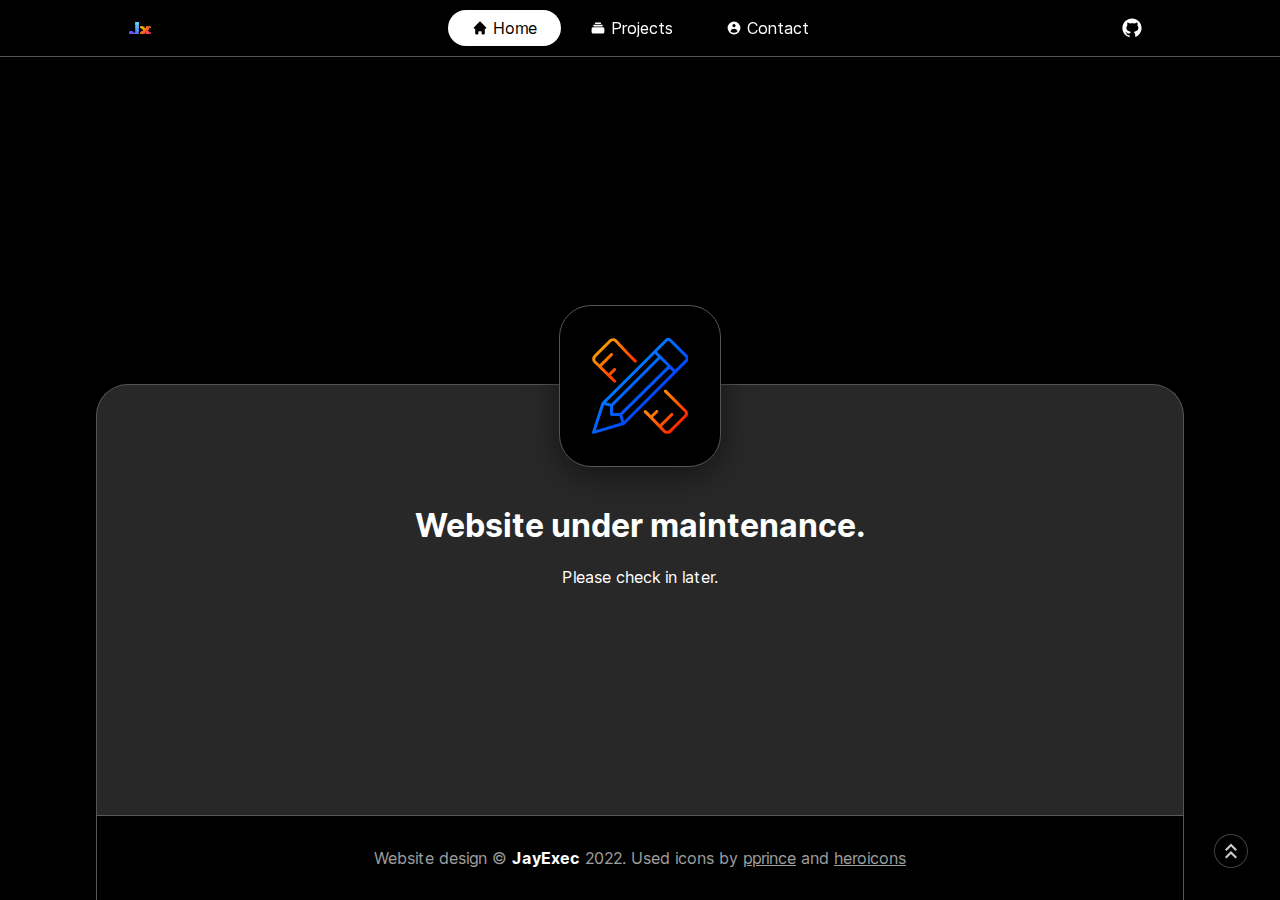
<file: index.html>
<!DOCTYPE HTML>
<html>
	<head>
		<meta http-equiv="Content-Type" content="text/html; charset=UTF-8" />
		<link rel="stylesheet" href="/styles/common.css" />
		<link rel="stylesheet" href="/styles/normal.css" />
		<link rel="stylesheet" href="/styles/mobile.css" />
		<link rel="stylesheet" href="/media/font/inter.css" />
		<link rel="shortcut icon" href="/media/favicon.png" type="image/png" />
		<title>JayExec</title>
	</head>
	<body>
		<!-- navbar -->
		<nav>
			<img alt="JayExec avatar" src="/media/empty.svg" class="logo"/>
			<div class="center nav">
				<span class="chosen" href="/">
					<svg width="1em" style="float:left"
					xmlns="http://www.w3.org/2000/svg" class="h-5 w-5" viewBox="0 0 20 20" fill="currentColor">
						<path d="M10.707 2.293a1 1 0 00-1.414 0l-7 7a1 1 0 001.414 1.414L4 10.414V17a1 1 0 001 1h2a1 1 0 001-1v-2a1 1 0 011-1h2a1 1 0 011 1v2a1 1 0 001 1h2a1 1 0 001-1v-6.586l.293.293a1 1 0 001.414-1.414l-7-7z" /></svg>
					  &nbsp;Home</span>
				<a href="/projects">
					<svg width="1em" style="float:left"
					xmlns="http://www.w3.org/2000/svg" class="h-5 w-5" viewBox="0 0 20 20" fill="currentColor">
						<path d="M7 3a1 1 0 000 2h6a1 1 0 100-2H7zM4 7a1 1 0 011-1h10a1 1 0 110 2H5a1 1 0 01-1-1zM2 11a2 2 0 012-2h12a2 2 0 012 2v4a2 2 0 01-2 2H4a2 2 0 01-2-2v-4z" /></svg>
						&nbsp;Projects</a>
				<a href="/contact">
					<svg width="1em" style="float:left"
					xmlns="http://www.w3.org/2000/svg" class="h-5 w-5" viewBox="0 0 20 20" fill="currentColor">
						<path fill-rule="evenodd" d="M18 10a8 8 0 11-16 0 8 8 0 0116 0zm-6-3a2 2 0 11-4 0 2 2 0 014 0zm-2 4a5 5 0 00-4.546 2.916A5.986 5.986 0 0010 16a5.986 5.986 0 004.546-2.084A5 5 0 0010 11z" clip-rule="evenodd" />
					  </svg>
					  &nbsp;Contact</a>
			</div>
			<div class="trail">
				<a class="imglink" href="https://github.com/jayexec">
					<img alt="GitHub" src="/media/github.svg"/>
				</a>
			</div>
		</nav>

		<!-- content -->
		<a id="top"/>
		<a href="#top" class="toparrow" title="Back to top">
			<img src="/media/top.svg"/>
		</a>
		<div class="content">
			<img alt="Maintenance" src="/media/tools-svgrepo-com.svg" class="content-icon"/>
			<p>&nbsp;</p>
			<h1>Website under maintenance.</h1>
			<p>Please check in later.</p>
		</div>
	</body>
	<footer>
		<div class="center" style="margin-top:2em">
			Website design © <strong>JayExec</strong> 2022. Used icons by <a href="https://github.com/pprince/etlinefont-bower">
				pprince</a> and <a href="https://heroicons.com">heroicons</a>
		</div>
	</footer>
</html>
</file>
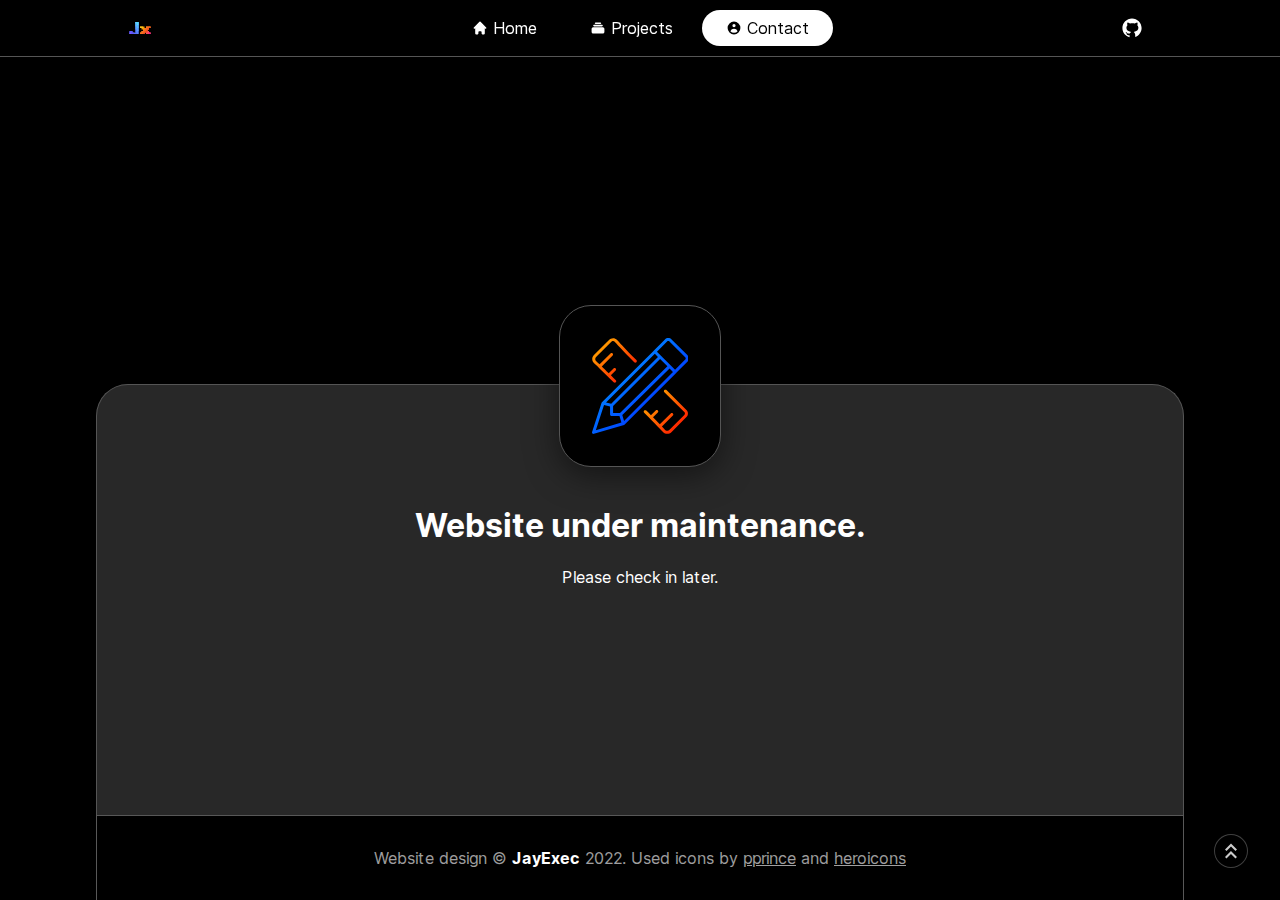
<file: contact/index.html>
<!DOCTYPE HTML>
<html>
	<head>
		<meta http-equiv="Content-Type" content="text/html; charset=UTF-8" />
		<link rel="stylesheet" href="/styles/common.css" />
		<link rel="stylesheet" href="/styles/normal.css" />
		<link rel="stylesheet" href="/styles/mobile.css" />
		<link rel="stylesheet" href="/media/font/inter.css" />
		<link rel="shortcut icon" href="/media/favicon.png" type="image/png" />
		<title>Contact | JayExec</title>
	</head>
	<body>
		<nav>
			<img alt="JayExec avatar" src="/media/empty.svg" class="logo"/>
			</div>
			<div class="center nav">
				<a href="/">
					<svg width="1em" style="float:left"
					xmlns="http://www.w3.org/2000/svg" class="h-5 w-5" viewBox="0 0 20 20" fill="currentColor">
						<path d="M10.707 2.293a1 1 0 00-1.414 0l-7 7a1 1 0 001.414 1.414L4 10.414V17a1 1 0 001 1h2a1 1 0 001-1v-2a1 1 0 011-1h2a1 1 0 011 1v2a1 1 0 001 1h2a1 1 0 001-1v-6.586l.293.293a1 1 0 001.414-1.414l-7-7z" /></svg>
					  &nbsp;Home</a>
				<a href="/projects">
					<svg width="1em" style="float:left"
					xmlns="http://www.w3.org/2000/svg" class="h-5 w-5" viewBox="0 0 20 20" fill="currentColor">
						<path d="M7 3a1 1 0 000 2h6a1 1 0 100-2H7zM4 7a1 1 0 011-1h10a1 1 0 110 2H5a1 1 0 01-1-1zM2 11a2 2 0 012-2h12a2 2 0 012 2v4a2 2 0 01-2 2H4a2 2 0 01-2-2v-4z" /></svg>
						&nbsp;Projects</a>
				<span class="chosen">
					<svg width="1em" style="float:left"
					xmlns="http://www.w3.org/2000/svg" class="h-5 w-5" viewBox="0 0 20 20" fill="currentColor">
						<path fill-rule="evenodd" d="M18 10a8 8 0 11-16 0 8 8 0 0116 0zm-6-3a2 2 0 11-4 0 2 2 0 014 0zm-2 4a5 5 0 00-4.546 2.916A5.986 5.986 0 0010 16a5.986 5.986 0 004.546-2.084A5 5 0 0010 11z" clip-rule="evenodd" />
					  </svg>
					  &nbsp;Contact</span>
			</div>
			<div class="trail">
				<a class="imglink" href="https://github.com/jayexec">
					<img alt="GitHub" src="/media/github.svg"/>
				</a>
			</div>
		</nav>
		
		<!-- content -->
		<a id="top"/>
		<a href="#top" class="toparrow" title="Back to top">
			<img src="/media/top.svg"/>
		</a>
		<div class="content">
			<img alt="Maintenance" src="/media/tools-svgrepo-com.svg" class="content-icon"/>
			<p>&nbsp;</p>
			<h1>Website under maintenance.</h1>
			<p>Please check in later.</p>
		</div>
	</body>
	<footer>
		<div class="center" style="margin-top:2em">
			Website design © <strong>JayExec</strong> 2022. Used icons by <a href="https://github.com/pprince/etlinefont-bower">
				pprince</a> and <a href="https://heroicons.com">heroicons</a>
		</div>
	</footer>
</html>
</file>
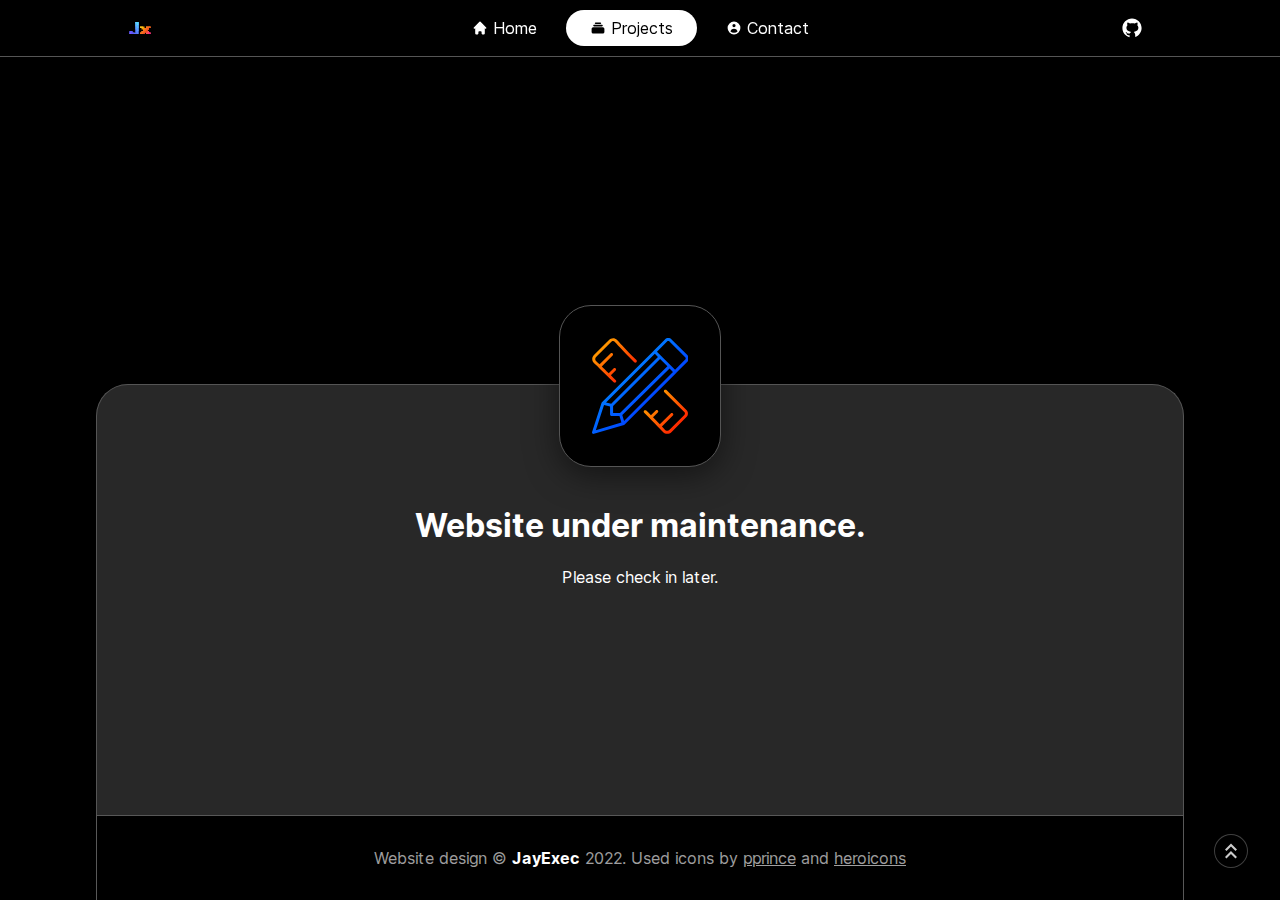
<file: projects/index.html>
<!DOCTYPE HTML>
<html>
	<head>
		<meta http-equiv="Content-Type" content="text/html; charset=UTF-8" />
		<link rel="stylesheet" href="/styles/common.css" />
		<link rel="stylesheet" href="/styles/normal.css" />
		<link rel="stylesheet" href="/styles/mobile.css" />
		<link rel="stylesheet" href="/media/font/inter.css" />
		<link rel="shortcut icon" href="/media/favicon.png" type="image/png" />
		<title>Projects | JayExec</title>
	</head>
	<body>
		<nav>
			<img alt="JayExec avatar" src="/media/empty.svg" class="logo"/>
			</div>
			<div class="center nav">
				<a href="/">
					<svg width="1em" style="float:left"
					xmlns="http://www.w3.org/2000/svg" class="h-5 w-5" viewBox="0 0 20 20" fill="currentColor">
						<path d="M10.707 2.293a1 1 0 00-1.414 0l-7 7a1 1 0 001.414 1.414L4 10.414V17a1 1 0 001 1h2a1 1 0 001-1v-2a1 1 0 011-1h2a1 1 0 011 1v2a1 1 0 001 1h2a1 1 0 001-1v-6.586l.293.293a1 1 0 001.414-1.414l-7-7z" />
					</svg>
					  &nbsp;Home</a>
				<span class="chosen" href="/projects">
					<svg width="1em" style="float:left"
					xmlns="http://www.w3.org/2000/svg" class="h-5 w-5" viewBox="0 0 20 20" fill="currentColor">
						<path d="M7 3a1 1 0 000 2h6a1 1 0 100-2H7zM4 7a1 1 0 011-1h10a1 1 0 110 2H5a1 1 0 01-1-1zM2 11a2 2 0 012-2h12a2 2 0 012 2v4a2 2 0 01-2 2H4a2 2 0 01-2-2v-4z" />
					</svg>
						&nbsp;Projects</span>
				<a href="/contact">
					<svg width="1em" style="float:left"
					xmlns="http://www.w3.org/2000/svg" class="h-5 w-5" viewBox="0 0 20 20" fill="currentColor">
						<path fill-rule="evenodd" d="M18 10a8 8 0 11-16 0 8 8 0 0116 0zm-6-3a2 2 0 11-4 0 2 2 0 014 0zm-2 4a5 5 0 00-4.546 2.916A5.986 5.986 0 0010 16a5.986 5.986 0 004.546-2.084A5 5 0 0010 11z" clip-rule="evenodd" />
					  </svg>
					  &nbsp;Contact</a>
			</div>
			<div class="trail">
				<a class="imglink" href="https://github.com/jayexec">
					<img alt="GitHub" src="/media/github.svg"/>
				</a>
			</div>
		</nav>
		
		<!-- content -->
		<a id="top"/>
		<a href="#top" class="toparrow" title="Back to top">
			<img src="/media/top.svg"/>
		</a>
		<div class="content">
			<img alt="Maintenance" src="/media/tools-svgrepo-com.svg" class="content-icon"/>
			<p>&nbsp;</p>
			<h1>Website under maintenance.</h1>
			<p>Please check in later.</p>
		</div>
	</body>
	<footer>
		<div class="center" style="margin-top:2em">
			Website design © <strong>JayExec</strong> 2022. Used icons by <a href="https://github.com/pprince/etlinefont-bower">
				pprince</a> and <a href="https://heroicons.com">heroicons</a>
		</div>
	</footer>
</html>
</file>
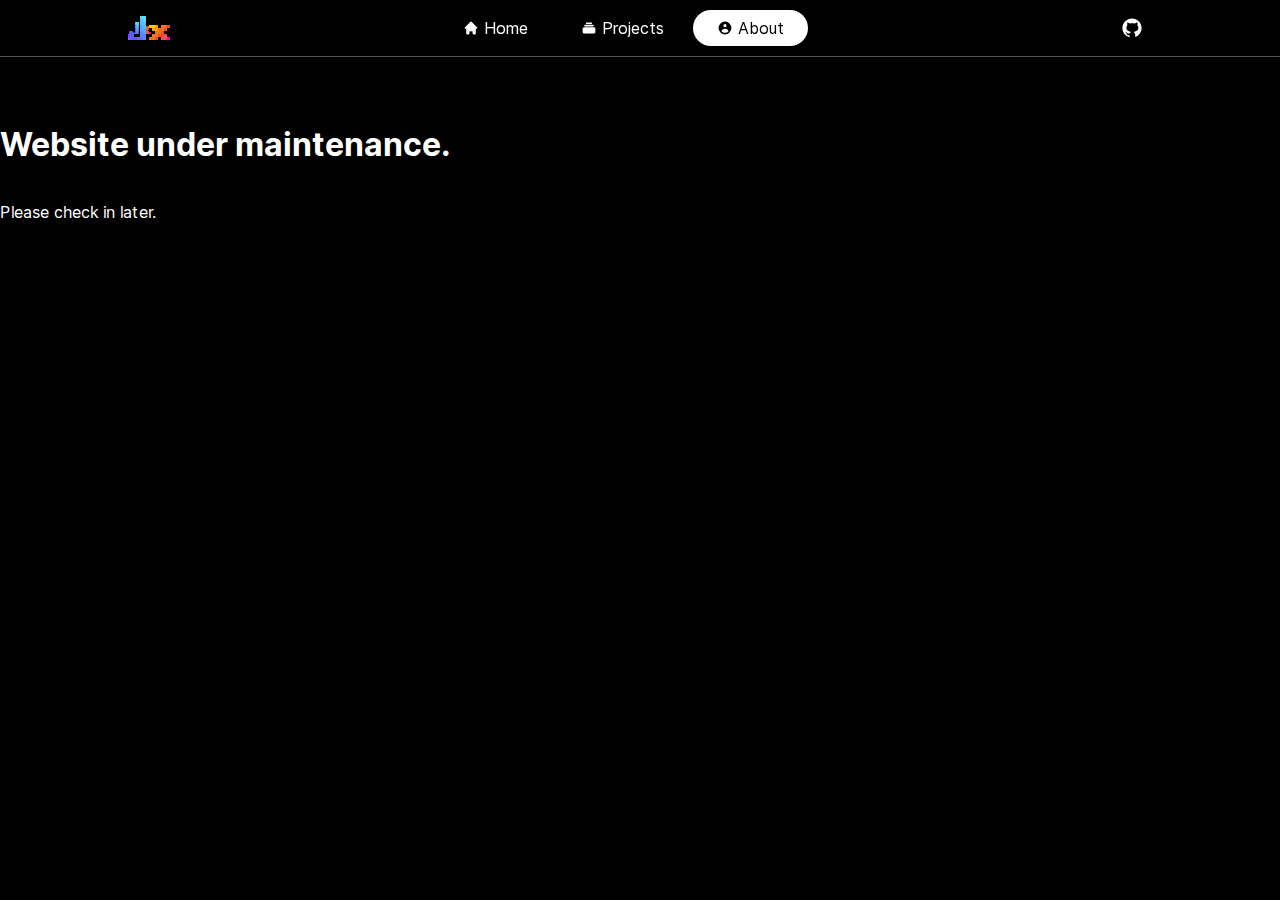
<file: about.html>
<!DOCTYPE HTML>
<html>
	<head>
		<meta http-equiv="Content-Type" content="text/html; charset=UTF-8" />
		<link rel="stylesheet" href="styles/common.css" />
		<link rel="stylesheet" href="styles/normal.css" />
		<link rel="stylesheet" href="styles/mobile.css" />
		<link rel="stylesheet" href="media/font/inter.css" />
		<link rel="shortcut icon" href="media/favicon.png" type="image/png" />
		<title>JayExec</title>
	</head>
	<body>
		<nav>
			<img alt="JayExec avatar" src="/media/initials.png" class="logo"/>
			</div>
			<div class="center nav">
				<a href="/">
					<svg width="1em" style="float:left"
					xmlns="http://www.w3.org/2000/svg" class="h-5 w-5" viewBox="0 0 20 20" fill="currentColor">
						<path d="M10.707 2.293a1 1 0 00-1.414 0l-7 7a1 1 0 001.414 1.414L4 10.414V17a1 1 0 001 1h2a1 1 0 001-1v-2a1 1 0 011-1h2a1 1 0 011 1v2a1 1 0 001 1h2a1 1 0 001-1v-6.586l.293.293a1 1 0 001.414-1.414l-7-7z" /></svg>
					  &nbsp;Home</a>
				<a href="/projects.html">
					<svg width="1em" style="float:left"
					xmlns="http://www.w3.org/2000/svg" class="h-5 w-5" viewBox="0 0 20 20" fill="currentColor">
						<path d="M7 3a1 1 0 000 2h6a1 1 0 100-2H7zM4 7a1 1 0 011-1h10a1 1 0 110 2H5a1 1 0 01-1-1zM2 11a2 2 0 012-2h12a2 2 0 012 2v4a2 2 0 01-2 2H4a2 2 0 01-2-2v-4z" /></svg>
						&nbsp;Projects</a>
				<span class="chosen">
					<svg width="1em" style="float:left"
					xmlns="http://www.w3.org/2000/svg" class="h-5 w-5" viewBox="0 0 20 20" fill="currentColor">
						<path fill-rule="evenodd" d="M18 10a8 8 0 11-16 0 8 8 0 0116 0zm-6-3a2 2 0 11-4 0 2 2 0 014 0zm-2 4a5 5 0 00-4.546 2.916A5.986 5.986 0 0010 16a5.986 5.986 0 004.546-2.084A5 5 0 0010 11z" clip-rule="evenodd" />
					  </svg>
					  &nbsp;About</a>
			</div>
			<div class="trail">
				<a class="imglink" href="https://github.com/jayexec">
					<img alt="GitHub" src="media/github.svg"/>
				</a>
			</div>
		</nav>
		<p>&nbsp;</p>
		<p>&nbsp;</p>
		<h1>Website under maintenance.</h1>
		<p>Please check in later.</p>
	</body>
</html>
</file>
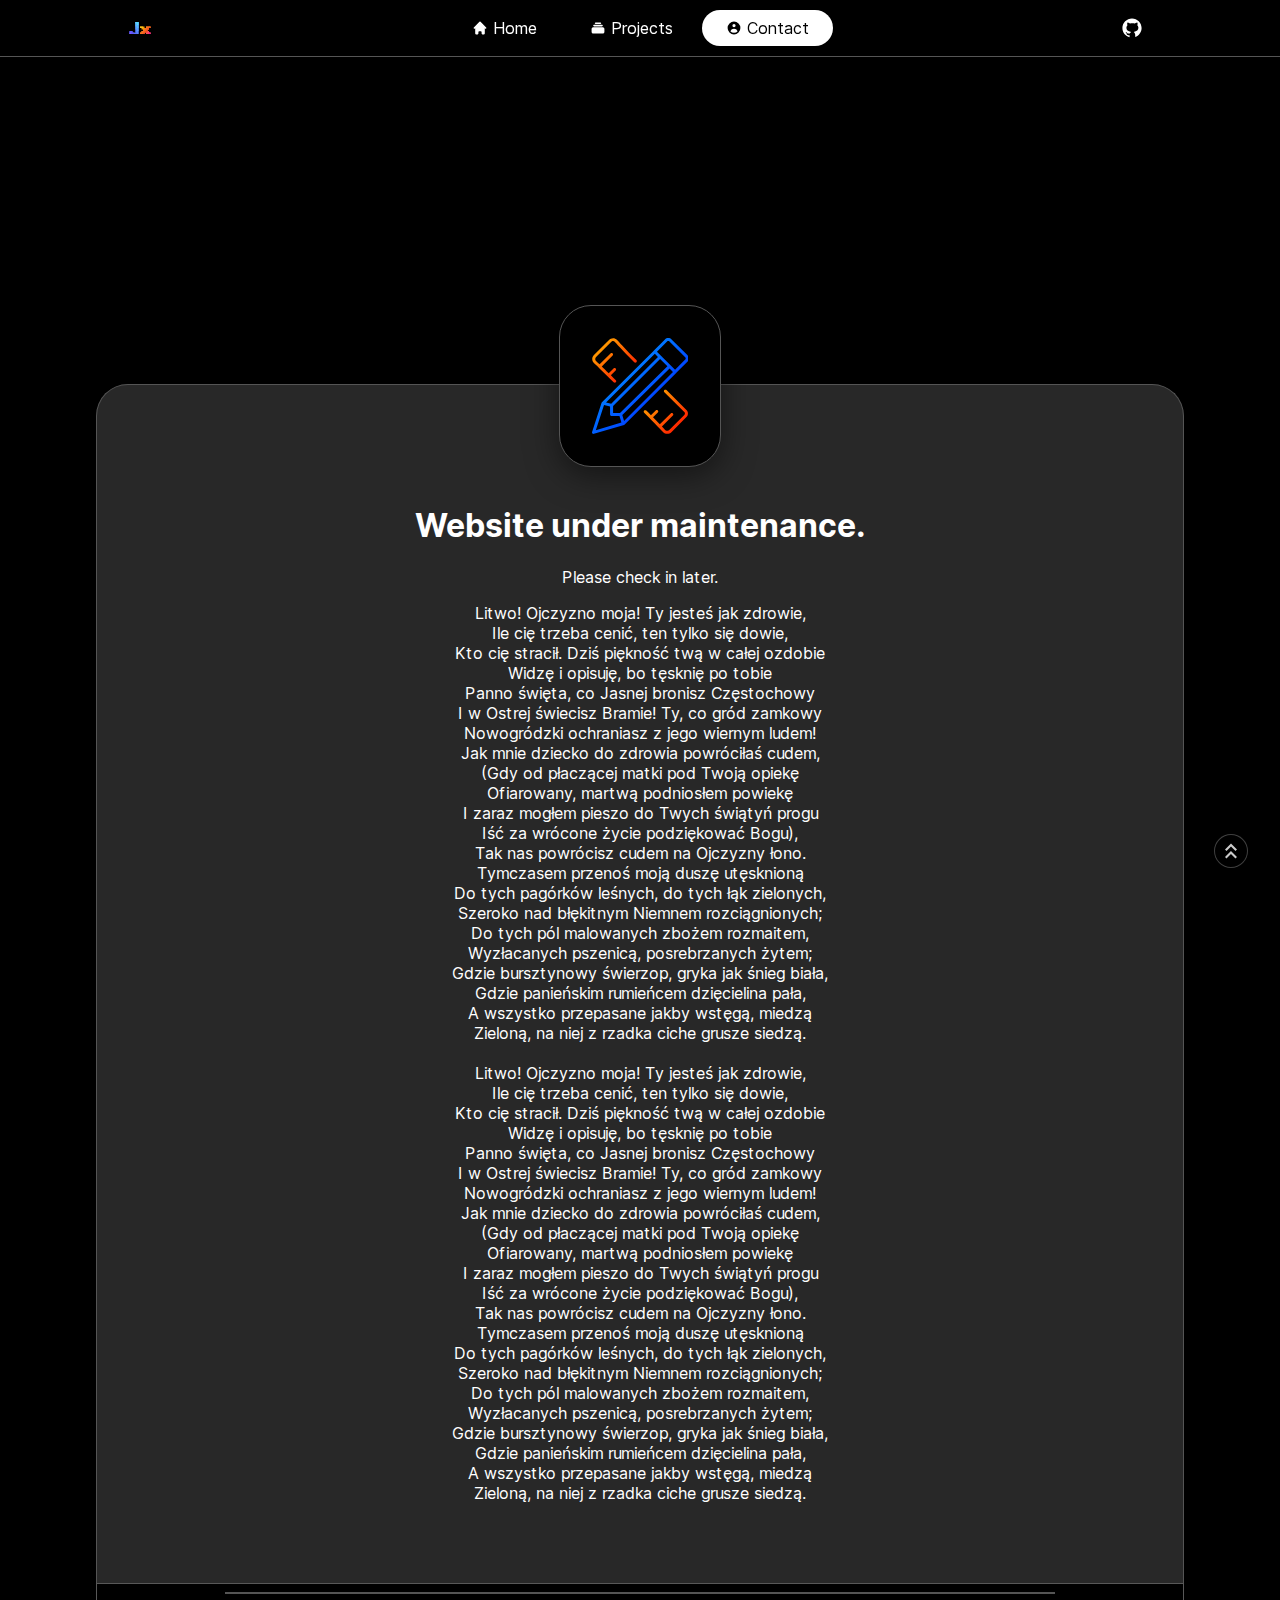
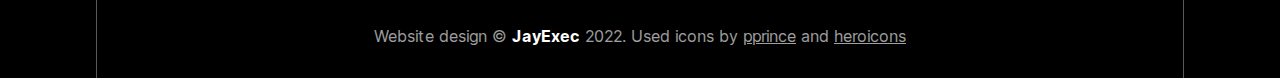
<file: contact.html>
<!DOCTYPE HTML>
<html>
	<head>
		<meta http-equiv="Content-Type" content="text/html; charset=UTF-8" />
		<link rel="stylesheet" href="/styles/common.css" />
		<link rel="stylesheet" href="/styles/normal.css" />
		<link rel="stylesheet" href="/styles/mobile.css" />
		<link rel="stylesheet" href="/media/font/inter.css" />
		<link rel="shortcut icon" href="/media/favicon.png" type="image/png" />
		<title>Contact | JayExec</title>
	</head>
	<body>
		<nav>
			<img alt="JayExec avatar" src="/media/empty.svg" class="logo"/>
			</div>
			<div class="center nav">
				<a href="/">
					<svg width="1em" style="float:left"
					xmlns="http://www.w3.org/2000/svg" class="h-5 w-5" viewBox="0 0 20 20" fill="currentColor">
						<path d="M10.707 2.293a1 1 0 00-1.414 0l-7 7a1 1 0 001.414 1.414L4 10.414V17a1 1 0 001 1h2a1 1 0 001-1v-2a1 1 0 011-1h2a1 1 0 011 1v2a1 1 0 001 1h2a1 1 0 001-1v-6.586l.293.293a1 1 0 001.414-1.414l-7-7z" /></svg>
					  &nbsp;Home</a>
				<a href="/projects.html">
					<svg width="1em" style="float:left"
					xmlns="http://www.w3.org/2000/svg" class="h-5 w-5" viewBox="0 0 20 20" fill="currentColor">
						<path d="M7 3a1 1 0 000 2h6a1 1 0 100-2H7zM4 7a1 1 0 011-1h10a1 1 0 110 2H5a1 1 0 01-1-1zM2 11a2 2 0 012-2h12a2 2 0 012 2v4a2 2 0 01-2 2H4a2 2 0 01-2-2v-4z" /></svg>
						&nbsp;Projects</a>
				<span class="chosen">
					<svg width="1em" style="float:left"
					xmlns="http://www.w3.org/2000/svg" class="h-5 w-5" viewBox="0 0 20 20" fill="currentColor">
						<path fill-rule="evenodd" d="M18 10a8 8 0 11-16 0 8 8 0 0116 0zm-6-3a2 2 0 11-4 0 2 2 0 014 0zm-2 4a5 5 0 00-4.546 2.916A5.986 5.986 0 0010 16a5.986 5.986 0 004.546-2.084A5 5 0 0010 11z" clip-rule="evenodd" />
					  </svg>
					  &nbsp;Contact</span>
			</div>
			<div class="trail">
				<a class="imglink" href="https://github.com/jayexec">
					<img alt="GitHub" src="media/github.svg"/>
				</a>
			</div>
		</nav>
		
		<!-- content -->
		<a id="top"/>
		<a href="#top" class="toparrow" title="Back to top">
			<img src="/media/top.svg"/>
		</a>
		<div class="content">
			<img alt="Maintenance" src="/media/tools-svgrepo-com.svg" class="content-icon"/>
			<p>&nbsp;</p>
			<h1>Website under maintenance.</h1>
			<p>Please check in later.</p>

			<p>
				Litwo! Ojczyzno moja! Ty jesteś jak zdrowie,<br/>
				Ile cię trzeba cenić, ten tylko się dowie,<br/>
				Kto cię stracił. Dziś piękność twą w całej ozdobie<br/>
				Widzę i opisuję, bo tęsknię po tobie<br/>
				Panno święta, co Jasnej bronisz Częstochowy<br/>
				I w Ostrej świecisz Bramie! Ty, co gród zamkowy<br/>
				Nowogródzki ochraniasz z jego wiernym ludem!<br/>
				Jak mnie dziecko do zdrowia powróciłaś cudem,<br/>
				(Gdy od płaczącej matki pod Twoją opiekę<br/>
				Ofiarowany, martwą podniosłem powiekę<br/>
				I zaraz mogłem pieszo do Twych świątyń progu<br/>
				Iść za wrócone życie podziękować Bogu),<br/>
				Tak nas powrócisz cudem na Ojczyzny łono.<br/>
				Tymczasem przenoś moją duszę utęsknioną<br/>
				Do tych pagórków leśnych, do tych łąk zielonych,<br/>
				Szeroko nad błękitnym Niemnem rozciągnionych;<br/>
				Do tych pól malowanych zbożem rozmaitem,<br/>
				Wyzłacanych pszenicą, posrebrzanych żytem;<br/>
				Gdzie bursztynowy świerzop, gryka jak śnieg biała,<br/>
				Gdzie panieńskim rumieńcem dzięcielina pała,<br/>
				A wszystko przepasane jakby wstęgą, miedzą<br/>
				Zieloną, na niej z rzadka ciche grusze siedzą.<br/><br/>

				Litwo! Ojczyzno moja! Ty jesteś jak zdrowie,<br/>
				Ile cię trzeba cenić, ten tylko się dowie,<br/>
				Kto cię stracił. Dziś piękność twą w całej ozdobie<br/>
				Widzę i opisuję, bo tęsknię po tobie<br/>
				Panno święta, co Jasnej bronisz Częstochowy<br/>
				I w Ostrej świecisz Bramie! Ty, co gród zamkowy<br/>
				Nowogródzki ochraniasz z jego wiernym ludem!<br/>
				Jak mnie dziecko do zdrowia powróciłaś cudem,<br/>
				(Gdy od płaczącej matki pod Twoją opiekę<br/>
				Ofiarowany, martwą podniosłem powiekę<br/>
				I zaraz mogłem pieszo do Twych świątyń progu<br/>
				Iść za wrócone życie podziękować Bogu),<br/>
				Tak nas powrócisz cudem na Ojczyzny łono.<br/>
				Tymczasem przenoś moją duszę utęsknioną<br/>
				Do tych pagórków leśnych, do tych łąk zielonych,<br/>
				Szeroko nad błękitnym Niemnem rozciągnionych;<br/>
				Do tych pól malowanych zbożem rozmaitem,<br/>
				Wyzłacanych pszenicą, posrebrzanych żytem;<br/>
				Gdzie bursztynowy świerzop, gryka jak śnieg biała,<br/>
				Gdzie panieńskim rumieńcem dzięcielina pała,<br/>
				A wszystko przepasane jakby wstęgą, miedzą<br/>
				Zieloną, na niej z rzadka ciche grusze siedzą.<br/>
			</p>
		</div>
	</body>
	<footer>
		<hr />
		<div class="center" style="margin-top:2em">
			Website design © <strong>JayExec</strong> 2022. Used icons by <a href="https://github.com/pprince/etlinefont-bower">
				pprince</a> and <a href="https://heroicons.com">heroicons</a>
		</div>
	</footer>
</html>
</file>
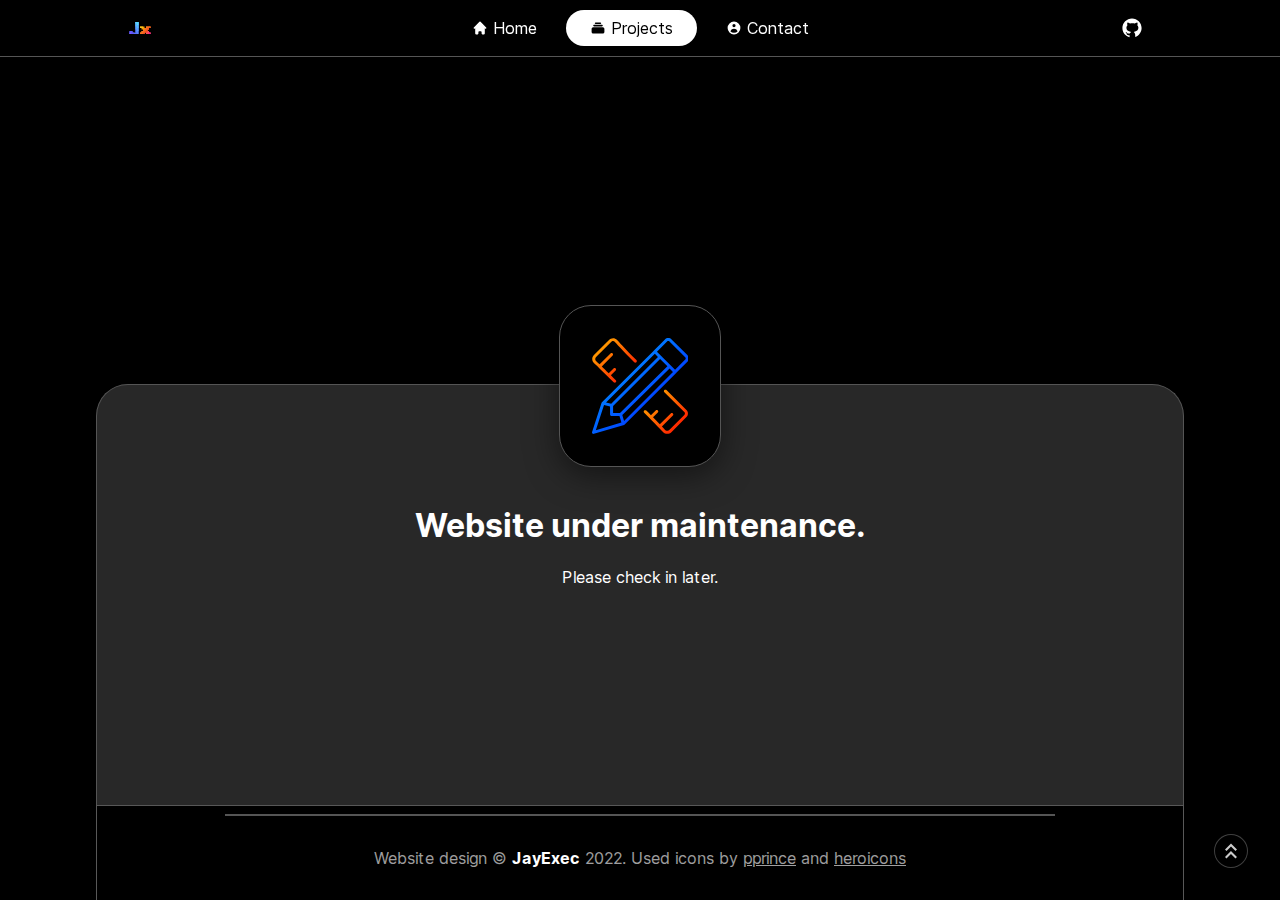
<file: projects.html>
<!DOCTYPE HTML>
<html>
	<head>
		<meta http-equiv="Content-Type" content="text/html; charset=UTF-8" />
		<link rel="stylesheet" href="styles/common.css" />
		<link rel="stylesheet" href="styles/normal.css" />
		<link rel="stylesheet" href="styles/mobile.css" />
		<link rel="stylesheet" href="media/font/inter.css" />
		<link rel="shortcut icon" href="media/favicon.png" type="image/png" />
		<title>Projects | JayExec</title>
	</head>
	<body>
		<nav>
			<img alt="JayExec avatar" src="/media/empty.svg" class="logo"/>
			</div>
			<div class="center nav">
				<a href="/">
					<svg width="1em" style="float:left"
					xmlns="http://www.w3.org/2000/svg" class="h-5 w-5" viewBox="0 0 20 20" fill="currentColor">
						<path d="M10.707 2.293a1 1 0 00-1.414 0l-7 7a1 1 0 001.414 1.414L4 10.414V17a1 1 0 001 1h2a1 1 0 001-1v-2a1 1 0 011-1h2a1 1 0 011 1v2a1 1 0 001 1h2a1 1 0 001-1v-6.586l.293.293a1 1 0 001.414-1.414l-7-7z" />
					</svg>
					  &nbsp;Home</a>
				<span class="chosen" href="/projects">
					<svg width="1em" style="float:left"
					xmlns="http://www.w3.org/2000/svg" class="h-5 w-5" viewBox="0 0 20 20" fill="currentColor">
						<path d="M7 3a1 1 0 000 2h6a1 1 0 100-2H7zM4 7a1 1 0 011-1h10a1 1 0 110 2H5a1 1 0 01-1-1zM2 11a2 2 0 012-2h12a2 2 0 012 2v4a2 2 0 01-2 2H4a2 2 0 01-2-2v-4z" />
					</svg>
						&nbsp;Projects</span>
				<a href="/contact.html">
					<svg width="1em" style="float:left"
					xmlns="http://www.w3.org/2000/svg" class="h-5 w-5" viewBox="0 0 20 20" fill="currentColor">
						<path fill-rule="evenodd" d="M18 10a8 8 0 11-16 0 8 8 0 0116 0zm-6-3a2 2 0 11-4 0 2 2 0 014 0zm-2 4a5 5 0 00-4.546 2.916A5.986 5.986 0 0010 16a5.986 5.986 0 004.546-2.084A5 5 0 0010 11z" clip-rule="evenodd" />
					  </svg>
					  &nbsp;Contact</a>
			</div>
			<div class="trail">
				<a class="imglink" href="https://github.com/jayexec">
					<img alt="GitHub" src="media/github.svg"/>
				</a>
			</div>
		</nav>
		
		<!-- content -->
		<a id="top"/>
		<a href="#top" class="toparrow" title="Back to top">
			<img src="/media/top.svg"/>
		</a>
		<div class="content">
			<img alt="Maintenance" src="/media/tools-svgrepo-com.svg" class="content-icon"/>
			<p>&nbsp;</p>
			<h1>Website under maintenance.</h1>
			<p>Please check in later.</p>
		</div>
	</body>
	<footer>
		<hr />
		<div class="center" style="margin-top:2em">
			Website design © <strong>JayExec</strong> 2022. Used icons by <a href="https://github.com/pprince/etlinefont-bower">
				pprince</a> and <a href="https://heroicons.com">heroicons</a>
		</div>
	</footer>
</html>
</file>
<file: styles/common.css>
/* Common styles */
body {
    margin: 0;
    background-color: black;
    color: white;
    font-family: 'Inter';

    display: flex;
    flex-flow: column;
    height: 100vh;
}

/* Navbar */
nav {
    top: 0;
    display: grid;
    position: fixed;
    margin: 0;
    padding: 0.5em;
    background-color: #00000080;
    backdrop-filter: blur(4px);
    border-bottom: solid 1px #555;
    width: 100%;
    
    align-content: center;
    align-items: center;
    align-self: center;
    vertical-align: middle;

    z-index: 1;
}
nav div a, nav div span {
    display: inline-flex;
    align-content: center;
    align-items: center;
    align-self: center;

    justify-content: center;

    padding: 0.5em 1.5em;
    margin: 0;
    overflow: hidden;
    text-align: center;
    text-decoration-line: none;
    color: white;

    border-radius: 100em;
    transition-duration: 0.3s;
}
nav a:hover {
    background-color: #ffffff40;

    border-radius: 100em;
    transition-duration: 0.3s;
}

nav img {
    display: inline-block;
    height: 1.5em;
}

nav div {
    display: inline-block;
}

.space {
    display: inline-block;
    margin-left: 0;
    margin-right: 1fr;
}

.chosen {
    color: black;
    padding: 0.5em 1.5em;
    margin: 0;
    background-color: white;
    border-radius: 100em;
}

.navright {
    display: inline;
    float: right;
}

.imglink {
    padding: 0.5em 0.5em;
    margin: 0;
}

.center {
    align-items: center;
    text-align: center;
    align-content: center;

    margin: 0 auto;
}

.logo {
    grid-column: 1;
    margin-left: 8em;
    margin-right: calc(-35px);
    
    background: url('/media/initials.svg');
    background-size: contain;
    background-repeat: no-repeat;

    transition: background-image .5s;
}

.logo:hover {
    fill-opacity: 1%;
    background: url('/media/full.svg');
    background-size: contain;
    background-repeat: no-repeat;

    transition: background-image .5s;
}

.biglogo:hover {
    transition-delay: 1s;
}

.nav {
    grid-column: 2;
}

.trail {
    grid-column: 3;
    text-align: right;
    margin-right: 8em;
}

/* main page content */

.content {
    background-color: #282828;
    margin: 24em 6em 0 6em;
    border: 1px solid #555;
    border-bottom: 0;
    border-radius: 2em 2em 0 0;
    padding: 4em 6em;

    flex: 1 1 auto;

    text-align: center;
}

.content-icon {
    width: 6em;
    height: calc(width);
    padding: 2em;
    background-color: black;
    position: absolute;
    box-shadow: 0 0.5em 2em #00000080;
    border-radius: 2em;
    border: 1px solid #555;
    transform: translate(-50%, -9em)
}

/* footer */
footer {
    margin: 0 6em;
    border: 1px solid #ffffff58;
    border-bottom: 0;
    background-color: #00000040;
    padding: 0 8em;
    padding-bottom: 2em;

    flex: 0 1 auto;

    color:#ffffffa0;
}

footer strong, footer em {
    color: white;
}

footer a {
    color: #ffffffa0;
}

footer hr {
    border: 1px solid #00000000;
    background-color: #555;
    margin-bottom: 1em;
}

.cols {
    display: grid;
    margin: 0;
    grid-template-columns: repeat(3, 1fr);
    grid-column-gap: 2em;
    width: 100%;
}

.cols div {
    overflow: hidden;
    width: auto;

    padding: 0;
    float: left;

    line-height: 200%;
}

.toparrow {
    width: 2em;
    height: 2em;
    position:fixed;
    bottom:2em;
    right:2em;
    background-color: #00000040;
    margin: 0;
    display: flex;
    border-radius: 1000em;
    border: solid 1px #ffffff40;

    backdrop-filter: blur(8px);
    justify-content: center;
    transition: 0.2s;
}

.toparrow:hover {
    background-color: #40404040;
    transition: 0.2s;
}

.toparrow img {
    width: 0.75em;
    opacity: 80%;
}
</file>
<file: styles/normal.css>
/* For desktop */
@media only screen and (min-device-width: 480px) {
}
</file>
<file: styles/mobile.css>
/* For smartphones */
@media only screen and (min-device-width: 320px) and (max-device-width: 480px) {
    
}
</file>
<file: media/font/inter.css>
@font-face {
  font-family: 'Inter';
  font-style:  normal;
  font-weight: 100;
  font-display: swap;
  src: url("Inter-Thin.woff2?v=3.19") format("woff2"),
       url("Inter-Thin.woff?v=3.19") format("woff");
}
@font-face {
  font-family: 'Inter';
  font-style:  italic;
  font-weight: 100;
  font-display: swap;
  src: url("Inter-ThinItalic.woff2?v=3.19") format("woff2"),
       url("Inter-ThinItalic.woff?v=3.19") format("woff");
}

@font-face {
  font-family: 'Inter';
  font-style:  normal;
  font-weight: 200;
  font-display: swap;
  src: url("Inter-ExtraLight.woff2?v=3.19") format("woff2"),
       url("Inter-ExtraLight.woff?v=3.19") format("woff");
}
@font-face {
  font-family: 'Inter';
  font-style:  italic;
  font-weight: 200;
  font-display: swap;
  src: url("Inter-ExtraLightItalic.woff2?v=3.19") format("woff2"),
       url("Inter-ExtraLightItalic.woff?v=3.19") format("woff");
}

@font-face {
  font-family: 'Inter';
  font-style:  normal;
  font-weight: 300;
  font-display: swap;
  src: url("Inter-Light.woff2?v=3.19") format("woff2"),
       url("Inter-Light.woff?v=3.19") format("woff");
}
@font-face {
  font-family: 'Inter';
  font-style:  italic;
  font-weight: 300;
  font-display: swap;
  src: url("Inter-LightItalic.woff2?v=3.19") format("woff2"),
       url("Inter-LightItalic.woff?v=3.19") format("woff");
}

@font-face {
  font-family: 'Inter';
  font-style:  normal;
  font-weight: 400;
  font-display: swap;
  src: url("Inter-Regular.woff2?v=3.19") format("woff2"),
       url("Inter-Regular.woff?v=3.19") format("woff");
}
@font-face {
  font-family: 'Inter';
  font-style:  italic;
  font-weight: 400;
  font-display: swap;
  src: url("Inter-Italic.woff2?v=3.19") format("woff2"),
       url("Inter-Italic.woff?v=3.19") format("woff");
}

@font-face {
  font-family: 'Inter';
  font-style:  normal;
  font-weight: 500;
  font-display: swap;
  src: url("Inter-Medium.woff2?v=3.19") format("woff2"),
       url("Inter-Medium.woff?v=3.19") format("woff");
}
@font-face {
  font-family: 'Inter';
  font-style:  italic;
  font-weight: 500;
  font-display: swap;
  src: url("Inter-MediumItalic.woff2?v=3.19") format("woff2"),
       url("Inter-MediumItalic.woff?v=3.19") format("woff");
}

@font-face {
  font-family: 'Inter';
  font-style:  normal;
  font-weight: 600;
  font-display: swap;
  src: url("Inter-SemiBold.woff2?v=3.19") format("woff2"),
       url("Inter-SemiBold.woff?v=3.19") format("woff");
}
@font-face {
  font-family: 'Inter';
  font-style:  italic;
  font-weight: 600;
  font-display: swap;
  src: url("Inter-SemiBoldItalic.woff2?v=3.19") format("woff2"),
       url("Inter-SemiBoldItalic.woff?v=3.19") format("woff");
}

@font-face {
  font-family: 'Inter';
  font-style:  normal;
  font-weight: 700;
  font-display: swap;
  src: url("Inter-Bold.woff2?v=3.19") format("woff2"),
       url("Inter-Bold.woff?v=3.19") format("woff");
}
@font-face {
  font-family: 'Inter';
  font-style:  italic;
  font-weight: 700;
  font-display: swap;
  src: url("Inter-BoldItalic.woff2?v=3.19") format("woff2"),
       url("Inter-BoldItalic.woff?v=3.19") format("woff");
}

@font-face {
  font-family: 'Inter';
  font-style:  normal;
  font-weight: 800;
  font-display: swap;
  src: url("Inter-ExtraBold.woff2?v=3.19") format("woff2"),
       url("Inter-ExtraBold.woff?v=3.19") format("woff");
}
@font-face {
  font-family: 'Inter';
  font-style:  italic;
  font-weight: 800;
  font-display: swap;
  src: url("Inter-ExtraBoldItalic.woff2?v=3.19") format("woff2"),
       url("Inter-ExtraBoldItalic.woff?v=3.19") format("woff");
}

@font-face {
  font-family: 'Inter';
  font-style:  normal;
  font-weight: 900;
  font-display: swap;
  src: url("Inter-Black.woff2?v=3.19") format("woff2"),
       url("Inter-Black.woff?v=3.19") format("woff");
}
@font-face {
  font-family: 'Inter';
  font-style:  italic;
  font-weight: 900;
  font-display: swap;
  src: url("Inter-BlackItalic.woff2?v=3.19") format("woff2"),
       url("Inter-BlackItalic.woff?v=3.19") format("woff");
}

/* -------------------------------------------------------
Variable font.
Usage:

  html { font-family: 'Inter', sans-serif; }
  @supports (font-variation-settings: normal) {
    html { font-family: 'Inter var', sans-serif; }
  }
*/
@font-face {
  font-family: 'Inter var';
  font-weight: 100 900;
  font-display: swap;
  font-style: normal;
  font-named-instance: 'Regular';
  src: url("Inter-roman.var.woff2?v=3.19") format("woff2");
}
@font-face {
  font-family: 'Inter var';
  font-weight: 100 900;
  font-display: swap;
  font-style: italic;
  font-named-instance: 'Italic';
  src: url("Inter-italic.var.woff2?v=3.19") format("woff2");
}


/* --------------------------------------------------------------------------
[EXPERIMENTAL] Multi-axis, single variable font.

Slant axis is not yet widely supported (as of February 2019) and thus this
multi-axis single variable font is opt-in rather than the default.

When using this, you will probably need to set font-variation-settings
explicitly, e.g.

  * { font-variation-settings: "slnt" 0deg }
  .italic { font-variation-settings: "slnt" 10deg }

*/
@font-face {
  font-family: 'Inter var experimental';
  font-weight: 100 900;
  font-display: swap;
  font-style: oblique 0deg 10deg;
  src: url("Inter.var.woff2?v=3.19") format("woff2");
}
</file>
